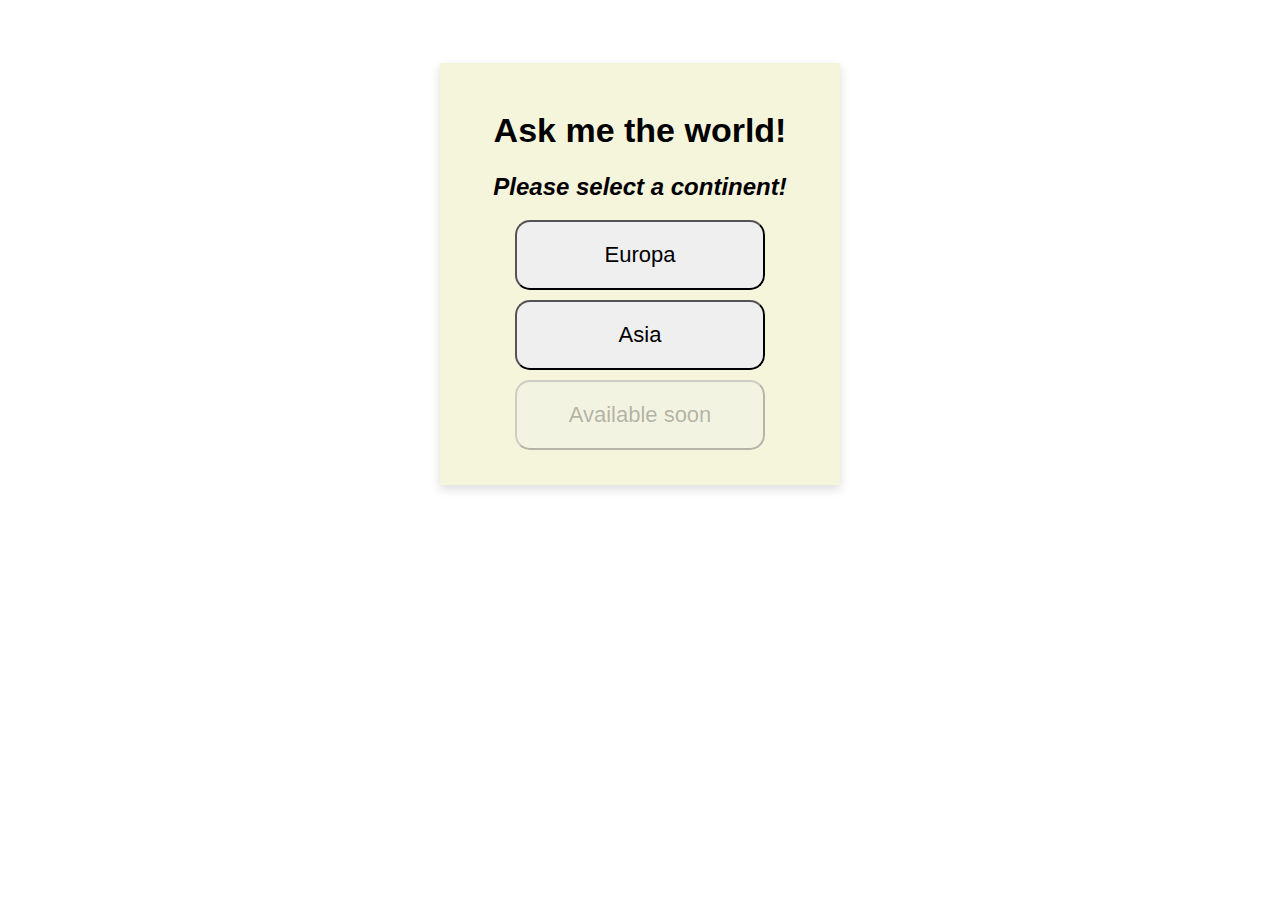
<file: index.html>
<!DOCTYPE html>
<html lang="en">
<head>
    <meta charset="UTF-8">
    <title>Redirect</title>
</head>

<body>

<script>
    const lang = navigator.language.startsWith("de") ? "de" : "en";

    if (lang === "de") {
        window.location.href = "GEN/index_de.html";
    } else {
        window.location.href = "GEN/index_en.html";
    }
</script>

</body>
</html>
</file>
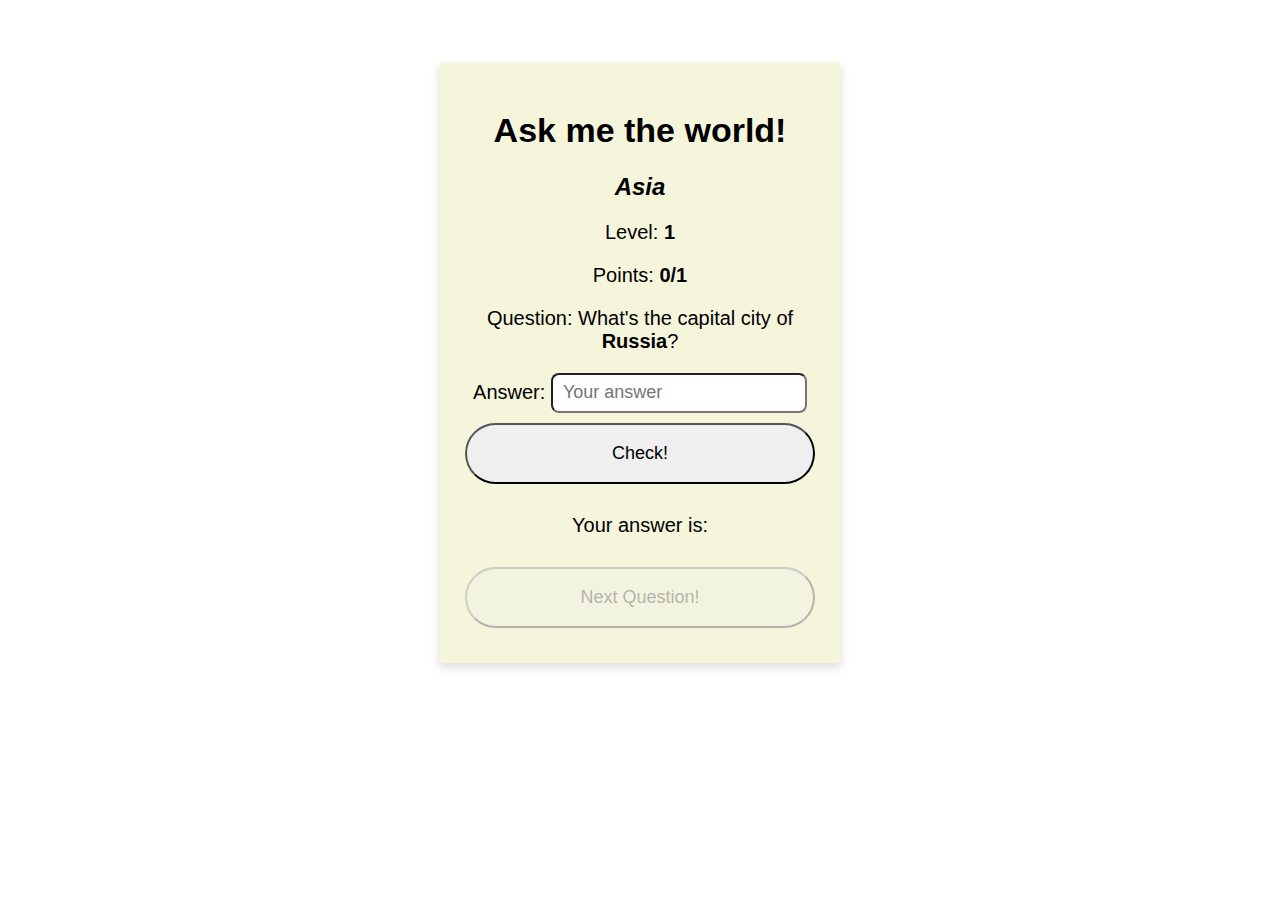
<file: ASI/index.html>
<!DOCTYPE html>
<html lang="en">
<head>
    <meta charset="UTF-8">
    <title>Ask me the world! (ASI)</title>
    <link rel="stylesheet" href="../style.css">
    <link rel="icon" type="image/x-icon" href="../Images/favicon.ico">
</head>
<body>
<div class="quiz-box">

    <h1>Ask me the world!</h1>
    <h2  id="con"> Asia </h2>

    <p id="level_p"></p>
    <p id="points"></p>
    <p id="question"></p>
    <label for="answer">Answer:</label>
    <input id="answer" type="text" placeholder="Your answer">
    <button id="check">Check!</button>
    <p id="output"></p>
    <button id="next">Next Question!</button>
</div>

<script src="../script.js" defer></script>
</body>
</html>
</file>
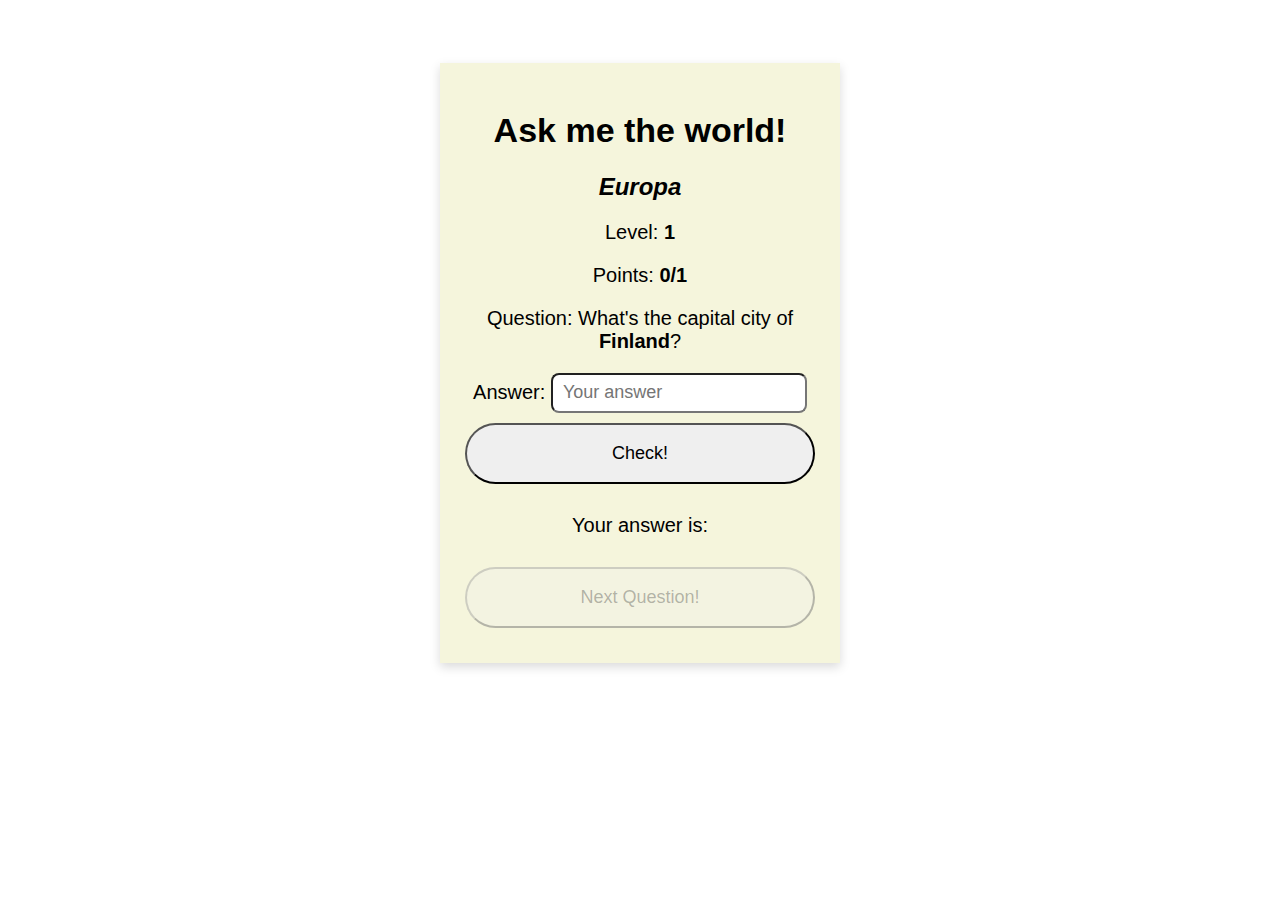
<file: EUR/index.html>
<!DOCTYPE html>
<html lang="en">
<head>
    <meta charset="UTF-8">
    <title>Ask me the world! (EUR)</title>
    <link rel="stylesheet" href="../style.css">
    <link rel="icon" type="image/x-icon" href="../Images/favicon.ico">
</head>
<body>
    <div class="quiz-box">

        <h1>Ask me the world!</h1>
        <h2 id="con"> Europa </h2>

        <p id="level_p"></p>
        <p id="points"></p>
        <p id="question"></p>
        <label for="answer">Answer:</label>
        <input id="answer" type="text" placeholder="Your answer">
        <button id="check">Check!</button>
        <p id="output"></p>
        <button id="next">Next Question!</button>
    </div>

    <script src="../script.js" defer></script>
</body>
</html>
</file>
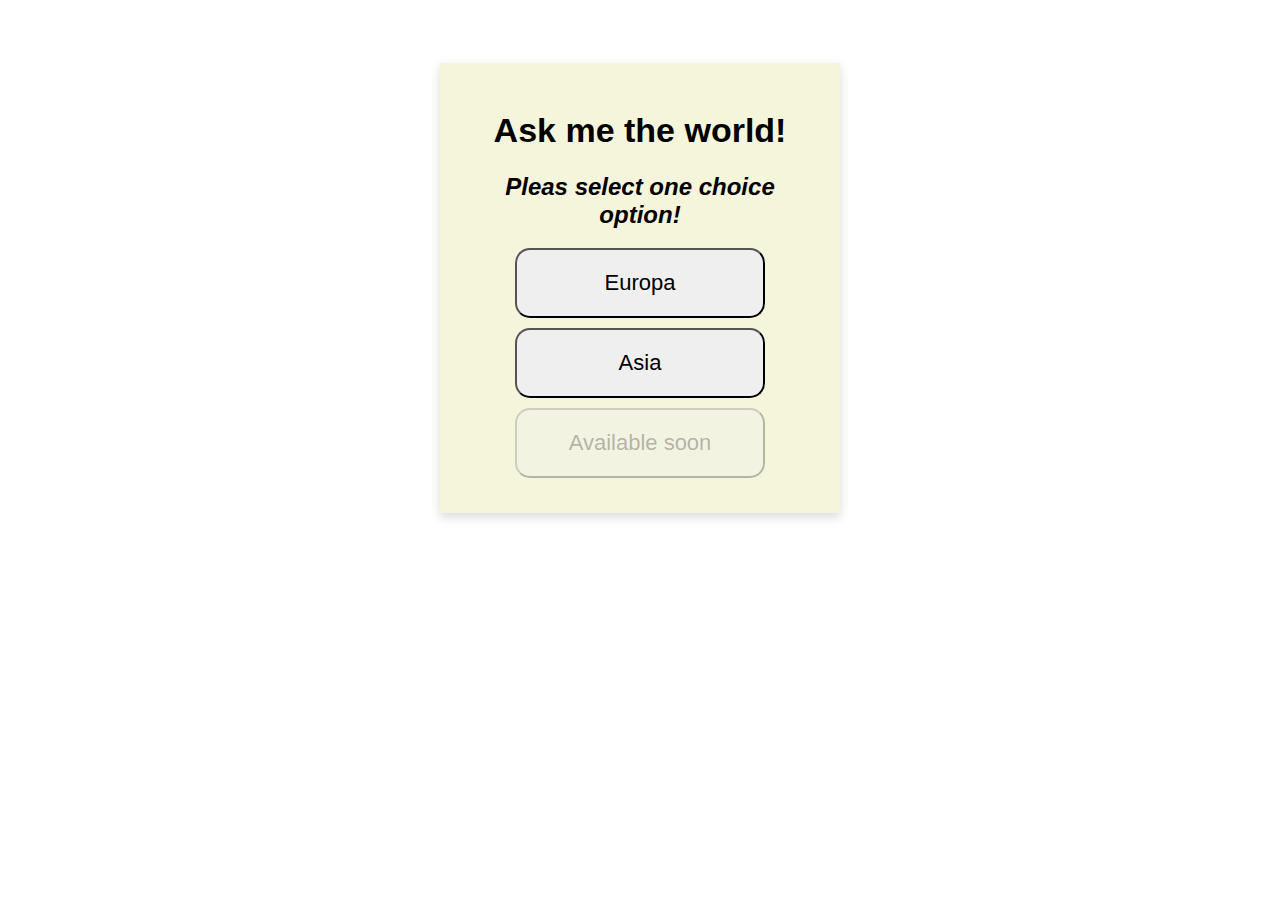
<file: GEN/index.html>
<!DOCTYPE HTML>
<head>
    <meta charset="UTF-8">
    <title>Ask me the world!</title>
    <link rel="stylesheet" href="../style.css">
    <link rel="stylesheet" href="style.css">
    <link rel="icon" type="image/x-icon" href="../Images/favicon.ico">
</head>
<body>
<div class="quiz-box">

    <h1>Ask me the world!</h1>
    <h2>Pleas select one choice option!</h2>

    <button onclick="window.location.href='../EUR/index.html'">Europa</button>
    <button onclick="window.location.href='../ASI/index.html'">Asia</button>
    <button id="next">Available soon</button>
</div>
<script src="script.js" defer></script>
</body>
</file>
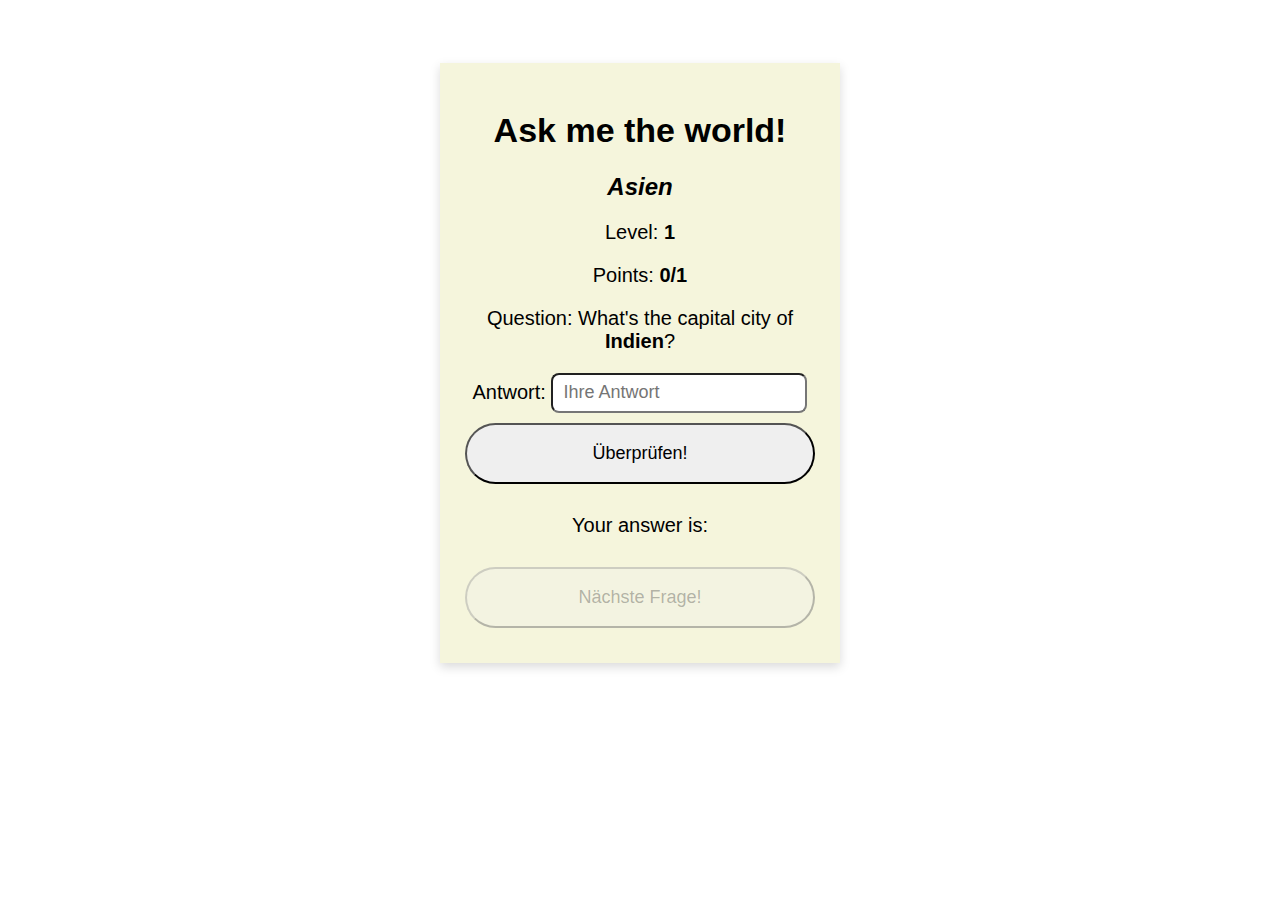
<file: asia/de/index.html>
<!DOCTYPE html>
<html lang="en">
<head>
    <meta charset="UTF-8">
    <title>Ask me the world! (ASI)</title>
    <link rel="stylesheet" href="../../style.css">
    <link rel="icon" type="image/x-icon" href="../../Images/favicon.ico">
</head>
<body>
<div class="quiz-box">

    <h1>Ask me the world!</h1>
    <h2  id="con"> Asien </h2>

    <p id="level_p"></p>
    <p id="points"></p>
    <p id="question"></p>
    <label for="answer">Antwort:</label>
    <input id="answer" type="text" placeholder="Ihre Antwort">
    <button id="check">Überprüfen!</button>
    <p id="output"></p>
    <button id="next">Nächste Frage!</button>
</div>

<script src="../../script.js" defer></script>
</body>
</html>
</file>
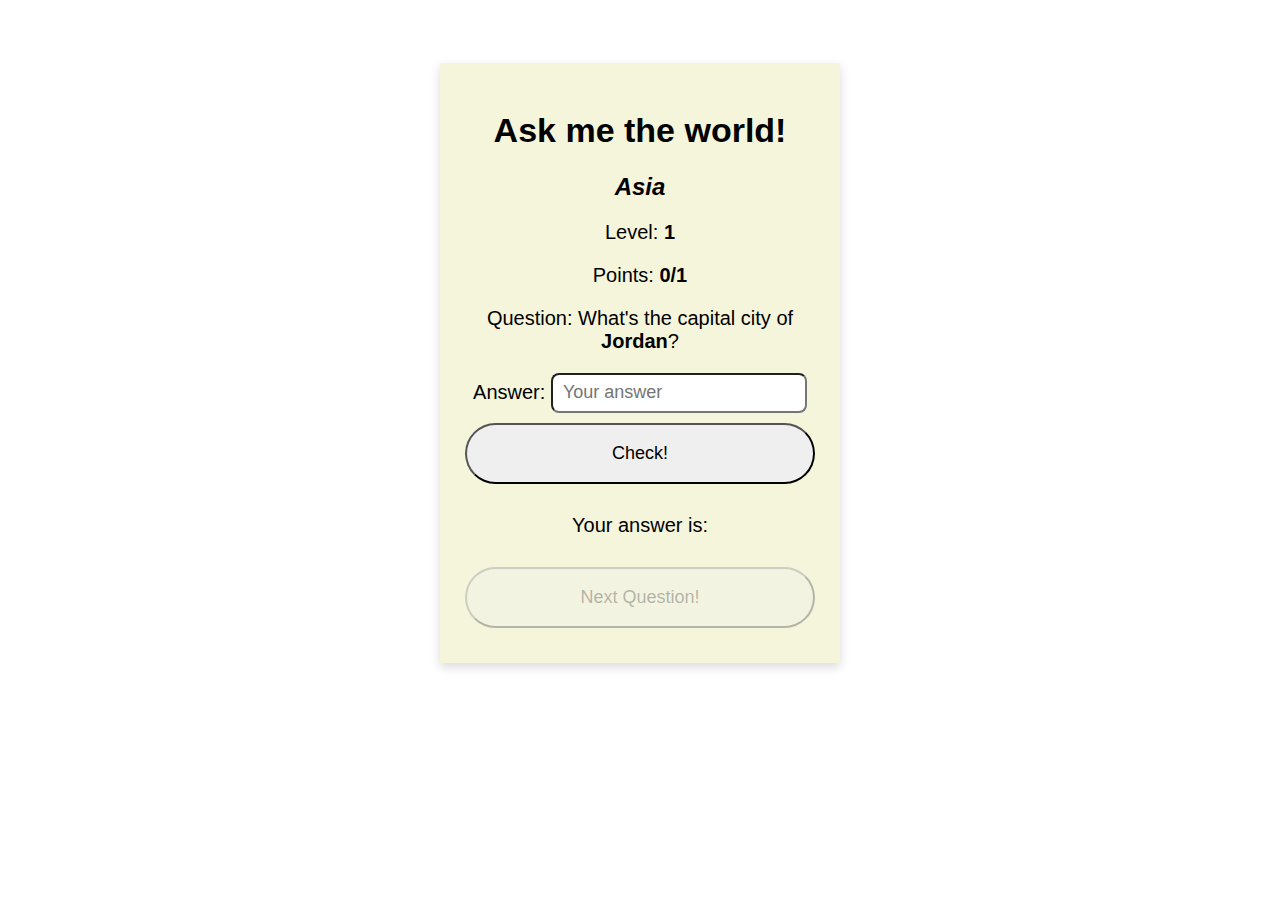
<file: asia/en/index.html>
<!DOCTYPE html>
<html lang="en">
<head>
    <meta charset="UTF-8">
    <meta name="viewport" content="width=device-width, initial-scale=1.0">
    <title>Ask me the world! (ASI)</title>
    <link rel="stylesheet" href="../../style.css">
    <link rel="icon" type="image/x-icon" href="../../Images/favicon.ico">
</head>
<body>
<div class="quiz-box">

    <h1>Ask me the world!</h1>
    <h2  id="con"> Asia </h2>

    <p id="level_p"></p>
    <p id="points"></p>
    <p id="question"></p>
    <label for="answer">Answer:</label>
    <input id="answer" type="text" placeholder="Your answer">
    <button id="check">Check!</button>
    <p id="output"></p>
    <button id="next">Next Question!</button>
</div>

<script src="../../script.js" defer></script>
</body>
</html>
</file>
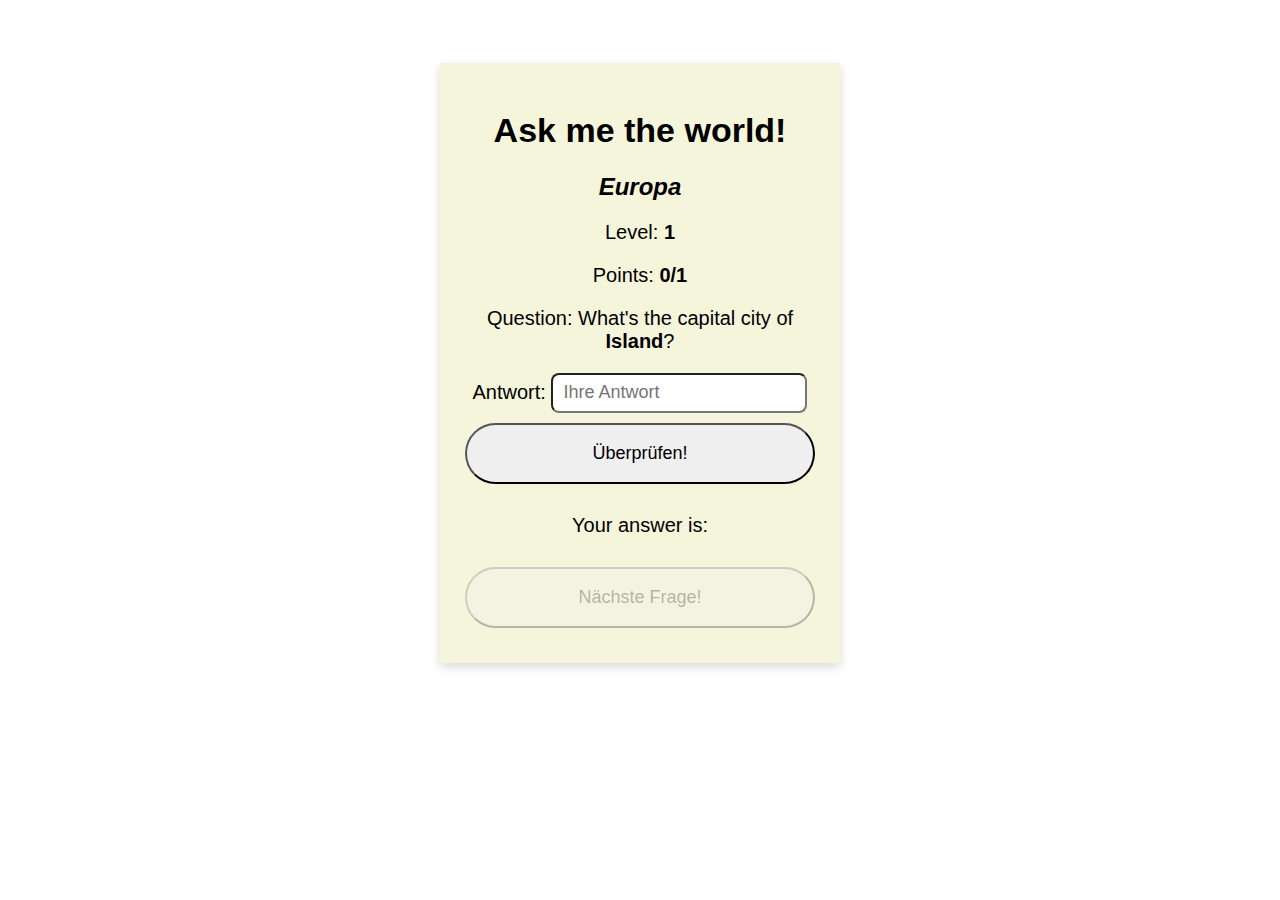
<file: europa/de/index.html>
<!DOCTYPE html>
<html lang="de">
<head>
    <meta charset="UTF-8">
    <title>Ask me the world! (EUR)</title>
    <link rel="stylesheet" href="../../style.css">
    <link rel="icon" type="image/x-icon" href="../../Images/favicon.ico">
</head>
<body>
    <div class="quiz-box">

        <h1>Ask me the world!</h1>
        <h2 id="con"> Europa </h2>

        <p id="level_p"></p>
        <p id="points"></p>
        <p id="question"></p>
        <label for="answer">Antwort:</label>
        <input id="answer" type="text" placeholder="Ihre Antwort">
        <button id="check">Überprüfen!</button>
        <p id="output"></p>
        <button id="next">Nächste Frage!</button>
    </div>

    <script src="../../script.js" defer></script>
</body>
</html>
</file>
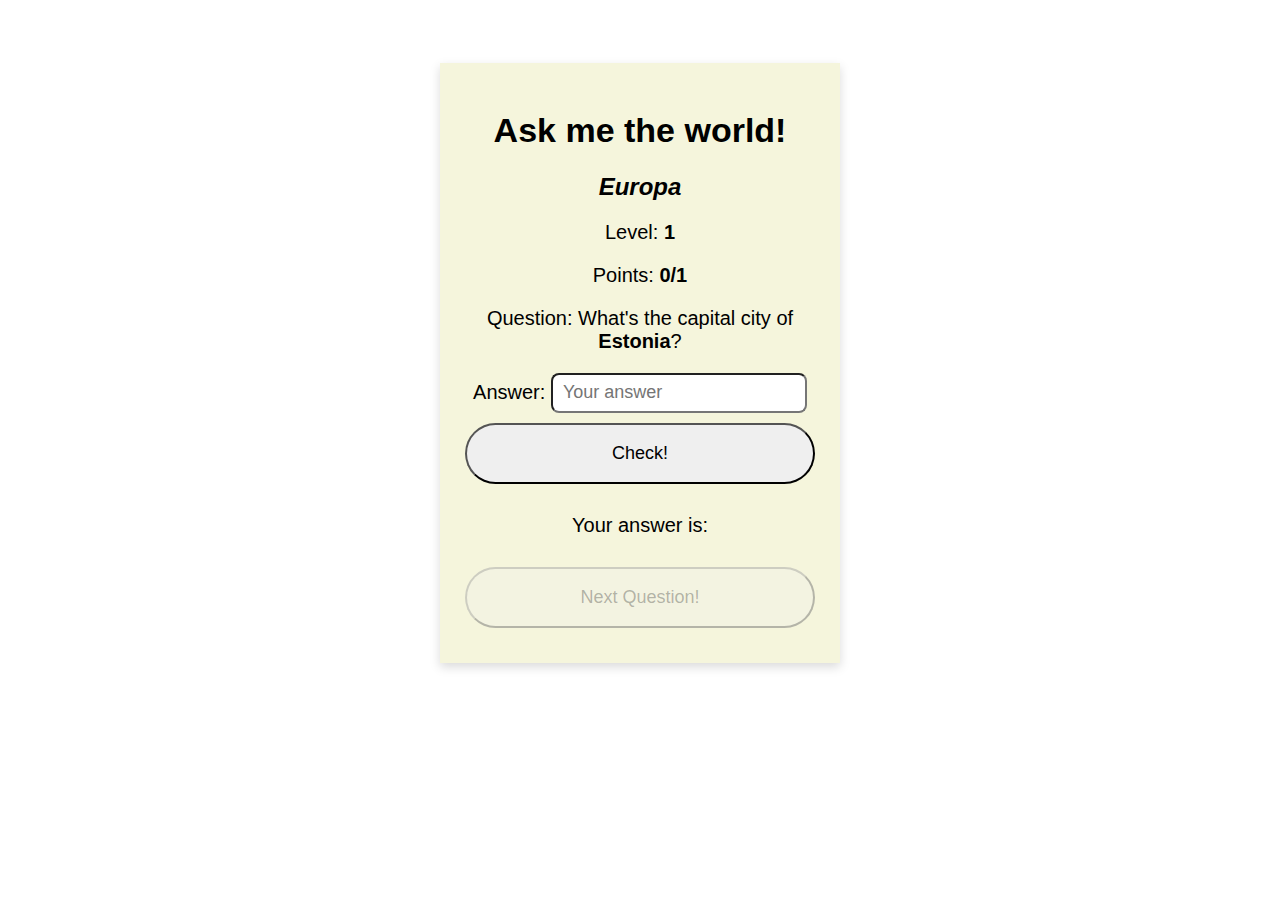
<file: europa/en/index.html>
<!DOCTYPE html>
<html lang="en">
<head>
    <meta charset="UTF-8">
    <title>Ask me the world! (EUR)</title>
    <link rel="stylesheet" href="../../style.css">
    <link rel="icon" type="image/x-icon" href="../../Images/favicon.ico">
</head>
<body>
    <div class="quiz-box">

        <h1>Ask me the world!</h1>
        <h2 id="con"> Europa </h2>

        <p id="level_p"></p>
        <p id="points"></p>
        <p id="question"></p>
        <label for="answer">Answer:</label>
        <input id="answer" type="text" placeholder="Your answer">
        <button id="check">Check!</button>
        <p id="output"></p>
        <button id="next">Next Question!</button>
    </div>

    <script src="../../script.js" defer></script>
</body>
</html>
</file>
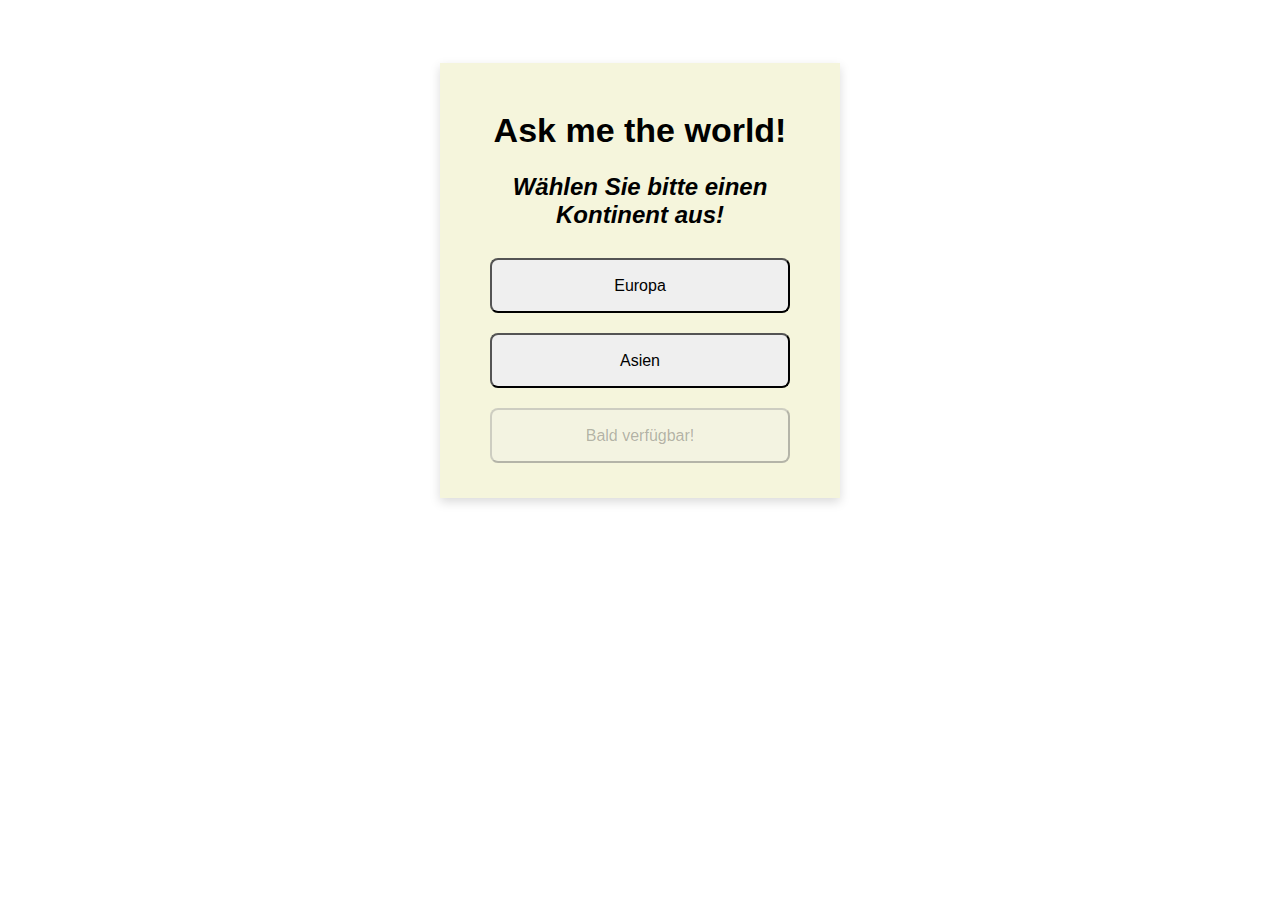
<file: menu/de/index.html>
<!DOCTYPE HTML>
<html lang="de">
<head>
    <meta charset="UTF-8">
    <meta name="viewport" content="width=device-width, initial-scale=1.0">
    <title>Ask me the world!</title>
    <link rel="stylesheet" href="../../style.css">
    <link rel="stylesheet" href="../style.css">
    <link rel="icon" type="image/x-icon" href="../../Images/favicon.ico">
</head>
<body>
<div class="quiz-box">

    <h1>Ask me the world!</h1>
    <h2>Wählen Sie bitte einen Kontinent aus!</h2>

    <button class="button-select" onclick="window.location.href='../../europa/de/'">Europa</button>
    <button class="button-select" onclick="window.location.href='../../asia/de/'">Asien</button>
    <button class="button-select" id="next">Bald verfügbar!</button>
</div>
<script src="../script.js" defer></script>
</body>
</html>
</file>
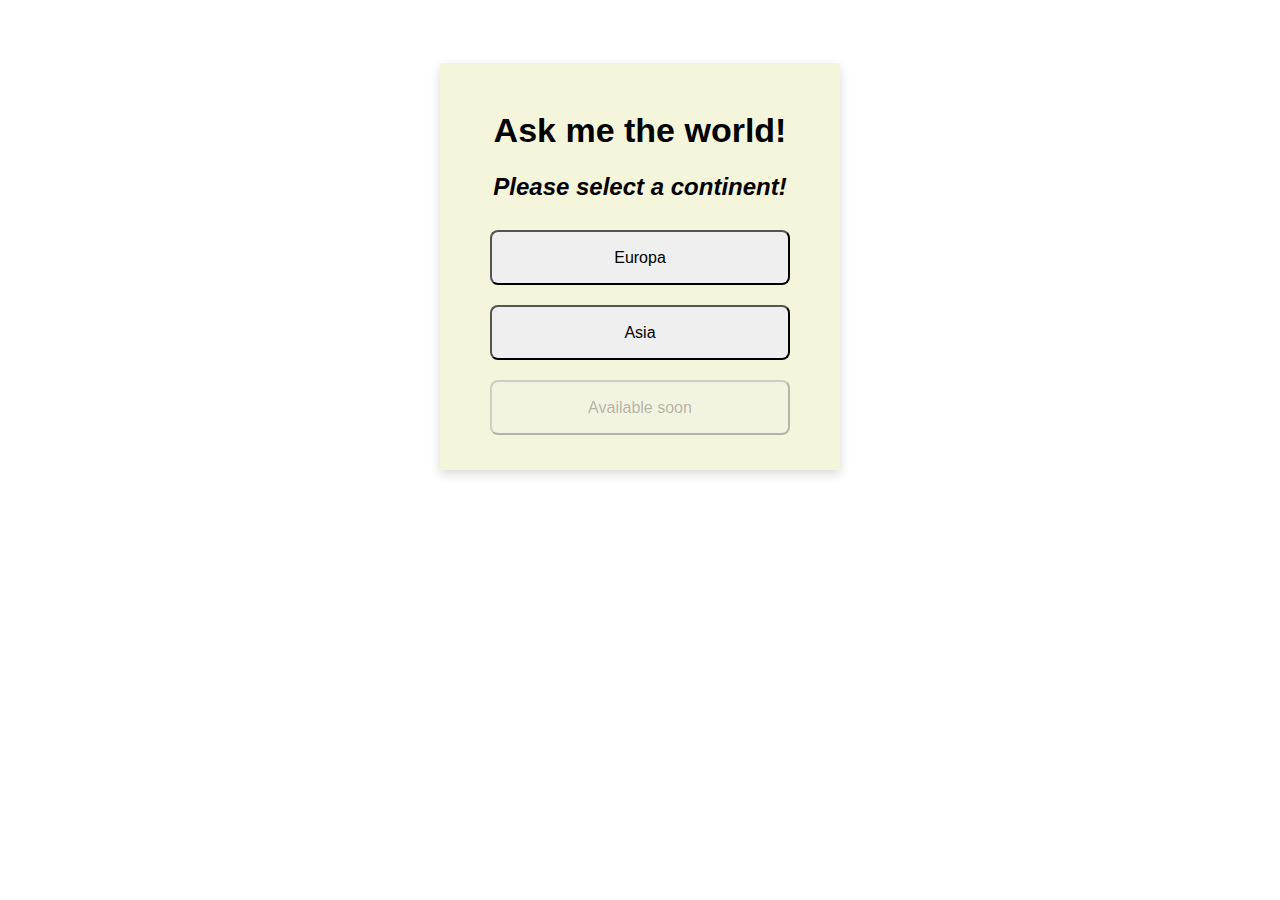
<file: menu/en/index.html>
<!DOCTYPE HTML>
<html lang="en">
<head>
    <meta charset="UTF-8">
    <meta name="viewport" content="width=device-width, initial-scale=1.0">
    <title>Ask me the world!</title>
    <link rel="stylesheet" href="../../style.css">
    <link rel="stylesheet" href="../style.css">
    <link rel="icon" type="image/x-icon" href="../../Images/favicon.ico">
</head>
<body>
<div class="quiz-box">

    <h1>Ask me the world!</h1>
    <h2>Please select a continent!</h2>

    <button onclick="window.location.href='../../europa/en/'">Europa</button>
    <button onclick="window.location.href='../../asia/en/'">Asia</button>
    <button id="next">Available soon</button>
</div>
<script src="../script.js" defer></script>
</body>
</html>
</file>
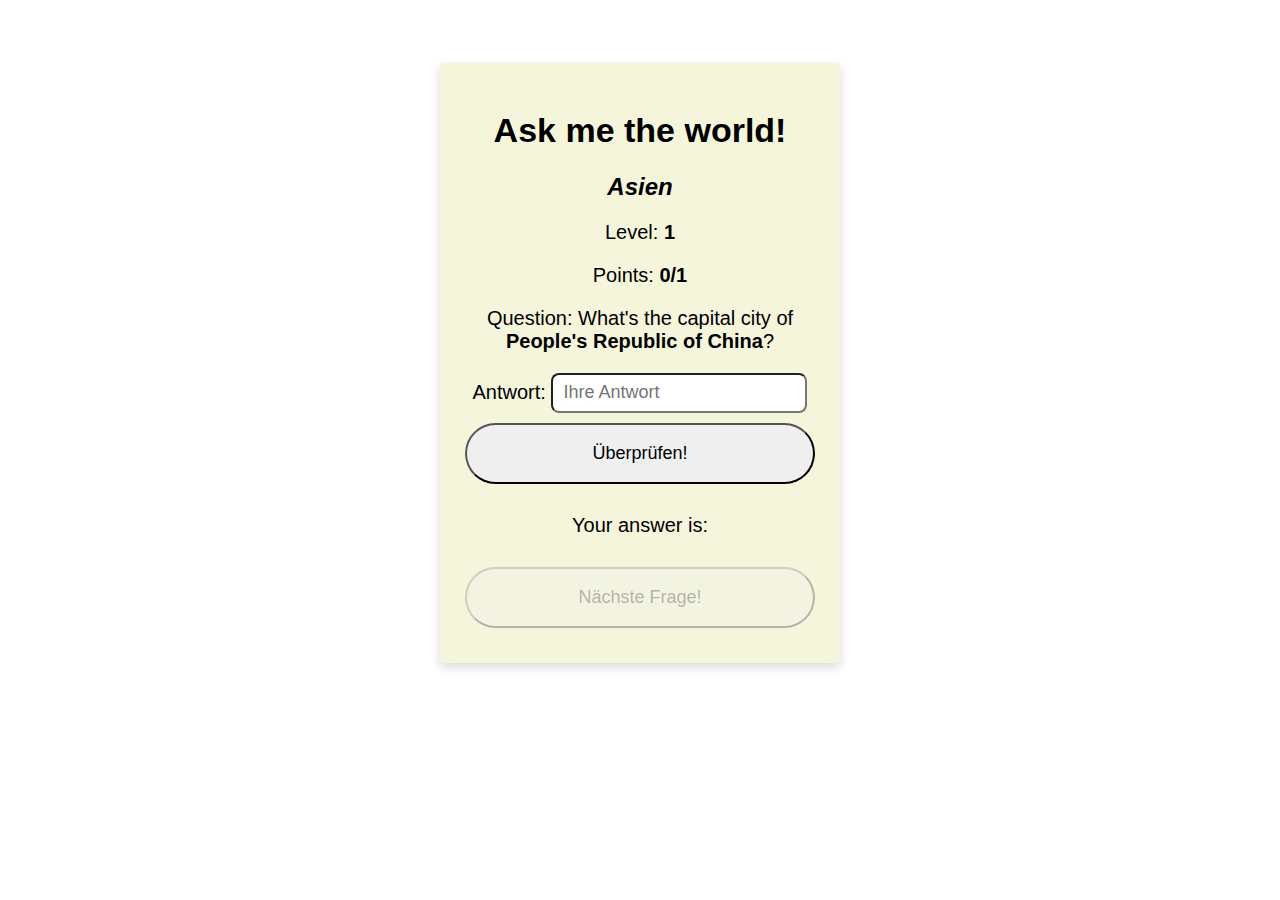
<file: ASI/index_de.html>
<!DOCTYPE html>
<html lang="en">
<head>
    <meta charset="UTF-8">
    <title>Ask me the world! (ASI)</title>
    <link rel="stylesheet" href="../style.css">
    <link rel="icon" type="image/x-icon" href="../Images/favicon.ico">
</head>
<body>
<div class="quiz-box">

    <h1>Ask me the world!</h1>
    <h2  id="con"> Asien </h2>

    <p id="level_p"></p>
    <p id="points"></p>
    <p id="question"></p>
    <label for="answer">Antwort:</label>
    <input id="answer" type="text" placeholder="Ihre Antwort">
    <button id="check">Überprüfen!</button>
    <p id="output"></p>
    <button id="next">Nächste Frage!</button>
</div>

<script src="../script.js" defer></script>
</body>
</html>
</file>
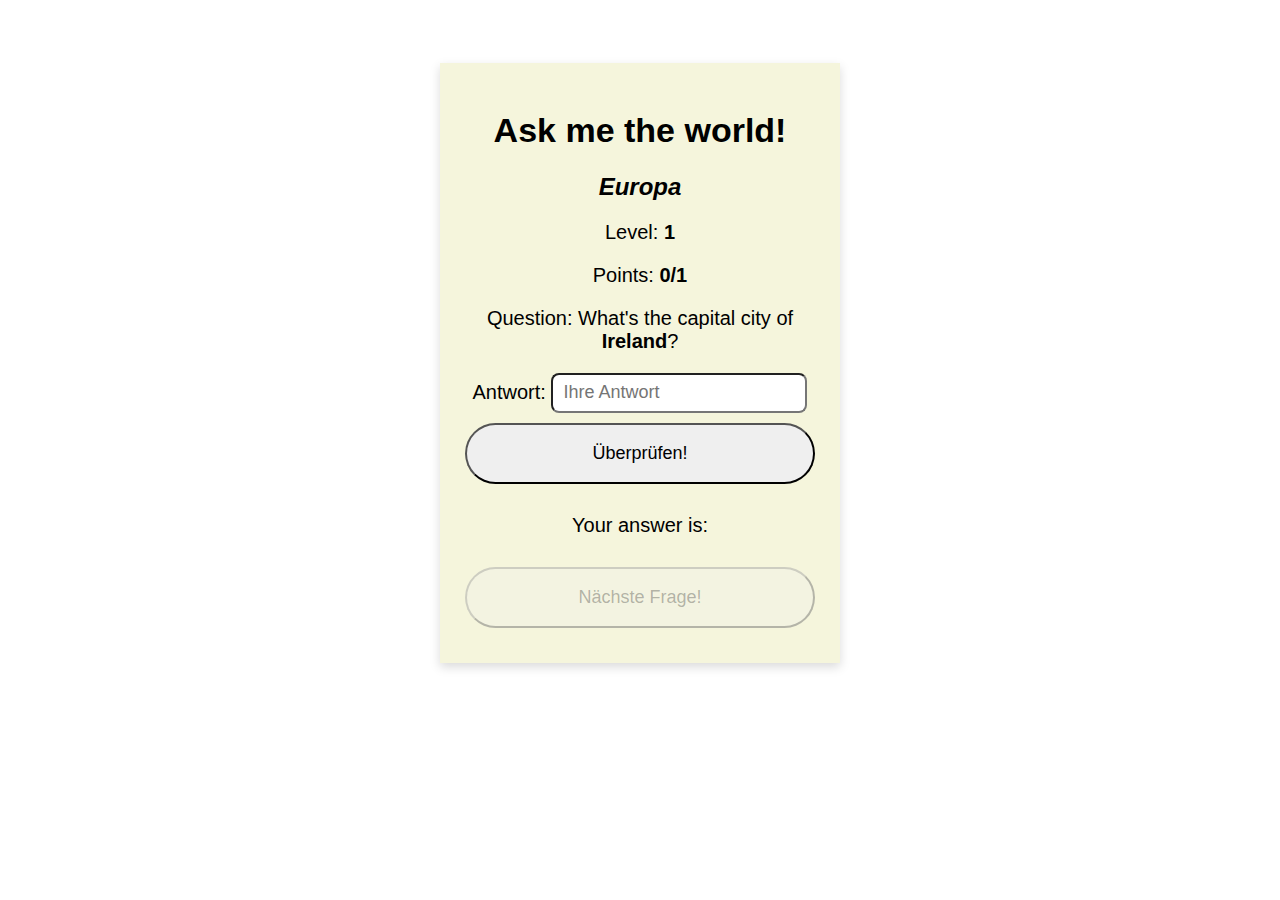
<file: EUR/index_de.html>
<!DOCTYPE html>
<html lang="de">
<head>
    <meta charset="UTF-8">
    <title>Ask me the world! (EUR)</title>
    <link rel="stylesheet" href="../style.css">
    <link rel="icon" type="image/x-icon" href="../Images/favicon.ico">
</head>
<body>
    <div class="quiz-box">

        <h1>Ask me the world!</h1>
        <h2 id="con"> Europa </h2>

        <p id="level_p"></p>
        <p id="points"></p>
        <p id="question"></p>
        <label for="answer">Antwort:</label>
        <input id="answer" type="text" placeholder="Ihre Antwort">
        <button id="check">Überprüfen!</button>
        <p id="output"></p>
        <button id="next">Nächste Frage!</button>
    </div>

    <script src="../script.js" defer></script>
</body>
</html>
</file>
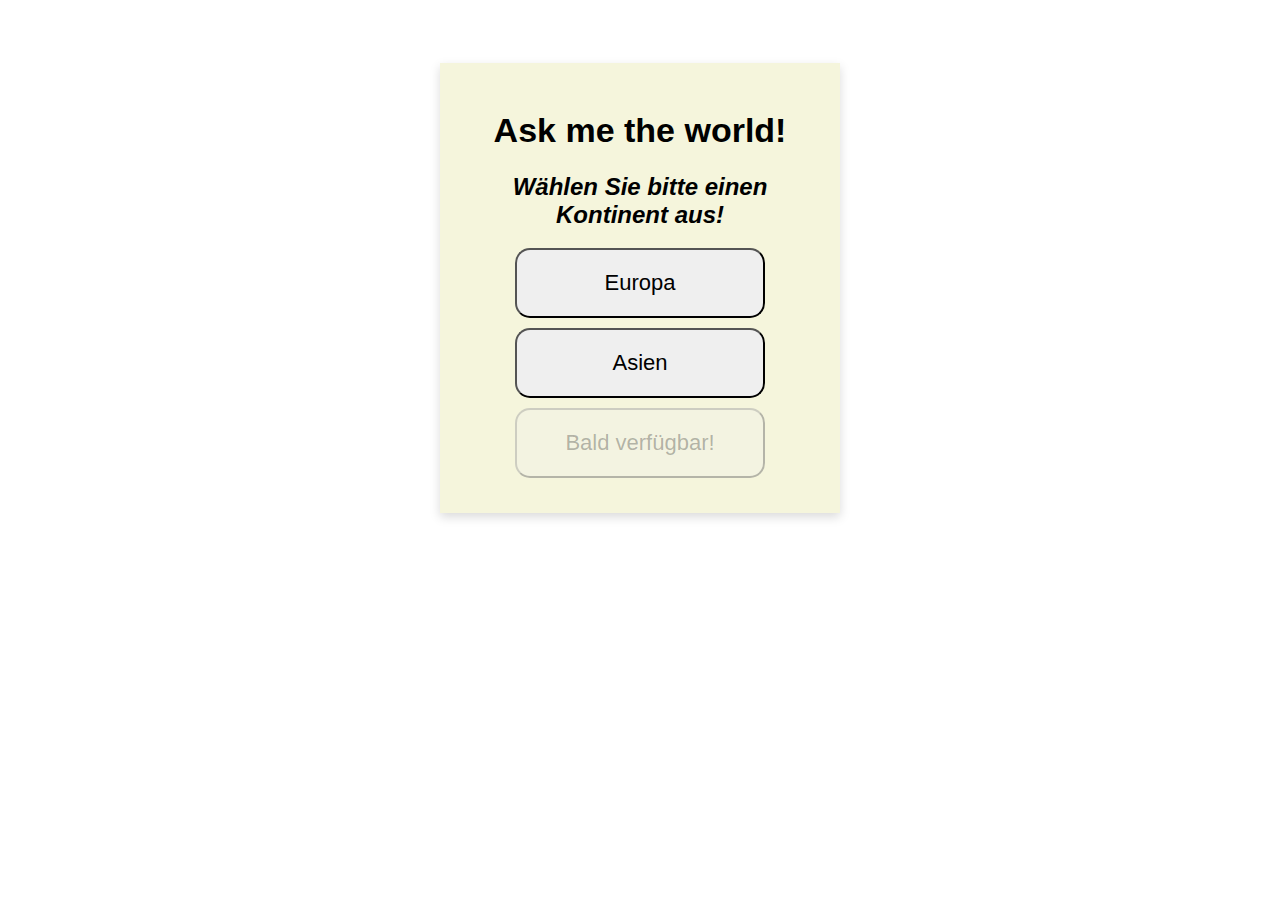
<file: GEN/index_de.html>
<!DOCTYPE HTML>
<html lang="de">
<head>
    <meta charset="UTF-8">
    <title>Ask me the world!</title>
    <link rel="stylesheet" href="../style.css">
    <link rel="stylesheet" href="style.css">
    <link rel="icon" type="image/x-icon" href="../Images/favicon.ico">
</head>
<body>
<div class="quiz-box">

    <h1>Ask me the world!</h1>
    <h2>Wählen Sie bitte einen Kontinent aus!</h2>

    <button onclick="window.location.href='../EUR/index_de.html'">Europa</button>
    <button onclick="window.location.href='../ASI/index_de.html'">Asien</button>
    <button id="next">Bald verfügbar!</button>
</div>
<script src="script.js" defer></script>
</body>
</html>
</file>
<file: style.css>
body {
    font-family: Verdana, Geneva, Tahoma, sans-serif;
    font-size: 20px;
    display: flex;
    flex-direction: column;
    align-items: center;
    padding: 15px;
}

h1 {
    font-size: 34px;
}

h2 {
    font-size: 24px;
    font-style: italic;
}

input, textarea {
    min-height: 30px;
    max-height: 40px;
    padding: 10px;
    font-size: 18px;
    box-sizing: border-box;
    border-radius: 8px;
}

button {
    width: 100%;
    padding: 18px 10px;
    font-size: 18px;
    margin: 10px 0;
    border-radius: 40px;
    min-height: 55px;
}

.correct {
    color: green;
    font-weight: bold;
}
.wrong {
    color: red;
}

.quiz-box {
    background: beige;
    padding: 25px;
    width: 100%;
    max-width: 350px;
    height: 100%;
    max-height: 700px;
    text-align: center;
    box-shadow: 0 4px 10px rgba(0,0,0,0.15);
    margin-top: 40px;
    margin-bottom: 40px;
}
</file>
<file: GEN/style.css>
button {
    font-family: Verdana, Geneva, Tahoma, sans-serif;
    display: block;
    width: 250px;
    padding: 20px;
    margin: 10px auto;
    font-size: 22px;
    border-radius: 15px;
}
</file>
<file: menu/style.css>
button {
    width: 100%;
    max-width: 300px;
    padding: 12px 18px;
    font-size: 16px;
    margin: 10px 0;
    border-radius: 8px;
}
</file>
